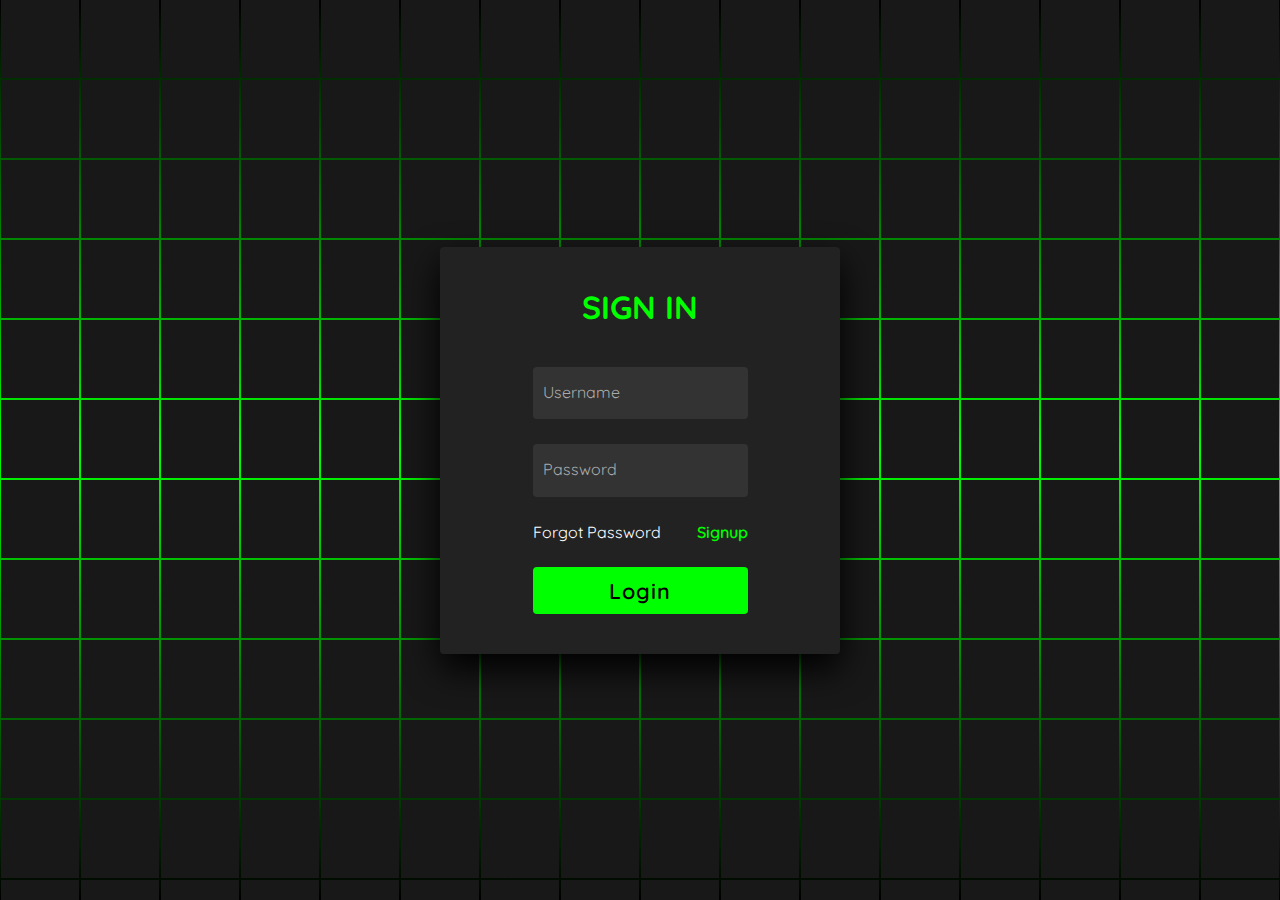
<file: html/login.html>
<!doctype html>

<html lang="en"> 
<head> 

  <meta charset="UTF-8"> 

  <title>Login page &amp; CSS Only</title> 

  <link rel="stylesheet" href="../assets/login-style.css"> 

</head> 

<body> <!-- partial:index.partial.html --> 

  <section> <span></span> <span></span> <span></span> <span></span> <span></span> <span></span> <span></span> <span></span> <span></span> <span></span> <span></span> <span></span> <span></span> <span></span> <span></span> <span></span> <span></span> <span></span> <span></span> <span></span> <span></span> <span></span> <span></span> <span></span> <span></span> <span></span> <span></span> <span></span> <span></span> <span></span> <span></span> <span></span> <span></span> <span></span> <span></span> <span></span> <span></span> <span></span> <span></span> <span></span> <span></span> <span></span> <span></span> <span></span> <span></span> <span></span> <span></span> <span></span> <span></span> <span></span> <span></span> <span></span> <span></span> <span></span> <span></span> <span></span> <span></span> <span></span> <span></span> <span></span> <span></span> <span></span> <span></span> <span></span> <span></span> <span></span> <span></span> <span></span> <span></span> <span></span> <span></span> <span></span> <span></span> <span></span> <span></span> <span></span> <span></span> <span></span> <span></span> <span></span> <span></span> <span></span> <span></span> <span></span> <span></span> <span></span> <span></span> <span></span> <span></span> <span></span> <span></span> <span></span> <span></span> <span></span> <span></span> <span></span> <span></span> <span></span> <span></span> <span></span> <span></span> <span></span> <span></span> <span></span> <span></span> <span></span> <span></span> <span></span> <span></span> <span></span> <span></span> <span></span> <span></span> <span></span> <span></span> <span></span> <span></span> <span></span> <span></span> <span></span> <span></span> <span></span> <span></span> <span></span> <span></span> <span></span> <span></span> <span></span> <span></span> <span></span> <span></span> <span></span> <span></span> <span></span> <span></span> <span></span> <span></span> <span></span> <span></span> <span></span> <span></span> <span></span> <span></span> <span></span> <span></span> <span></span> <span></span> <span></span> <span></span> <span></span> <span></span> <span></span> <span></span> <span></span> <span></span> <span></span> <span></span> <span></span> <span></span> <span></span> <span></span> <span></span> <span></span> <span></span> <span></span> <span></span> <span></span> <span></span> <span></span> <span></span> <span></span> <span></span> <span></span> <span></span> <span></span> <span></span> <span></span> <span></span> <span></span> <span></span> <span></span> <span></span> <span></span> <span></span> <span></span> <span></span> <span></span> <span></span> <span></span> <span></span> <span></span> <span></span> <span></span> <span></span> <span></span> <span></span> <span></span> <span></span> <span></span> <span></span> <span></span> <span></span> <span></span> <span></span> <span></span> <span></span> <span></span> <span></span> <span></span> <span></span> <span></span> <span></span> <span></span> <span></span> <span></span> <span></span> <span></span> <span></span> <span></span> <span></span> <span></span> <span></span> <span></span> <span></span> <span></span> <span></span> <span></span> <span></span> <span></span> <span></span> <span></span> <span></span> <span></span> <span></span> <span></span> <span></span> <span></span> <span></span> <span></span> <span></span> <span></span> <span></span> <span></span> <span></span> <span></span> <span></span> <span></span> <span></span> <span></span> <span></span> <span></span> <span></span> <span></span> <span></span> <span></span> <span></span> <span></span> <span></span> <span></span> <span></span> 
    <div class="signin"> 

        <div class="content"> 
            <h2>Sign In</h2> 
            <form action="/" method="POST"> 
                <div class="form"> 
                    <div class="inputBox"> 
                        <input type="text" name="username" required> <i>Username</i> 
                    </div> 
                    <div class="inputBox"> 
                        <input type="password" name="password" required> <i>Password</i> 
                    </div> 
                    <div class="links"> 
                        <a href="#">Forgot Password</a> 
                        <a href="#">Signup</a> 
                    </div> 
                    <div class="inputBox"> 
                        <input type="submit" value="Login"> 
                    </div> 
                </div> 
            </form>
        </div> 
    </div>

  </section> <!-- partial --> 

</body>

</html>
</file>
<file: assets/login-style.css>
@import url('https://fonts.googleapis.com/css2?family=Quicksand:wght@300;400;500;600;700&display=swap');
*
{
  margin: 0;
  padding: 0;
  box-sizing: border-box;
  font-family: 'Quicksand', sans-serif;
}
body 
{
  display: flex;
  justify-content: center;
  align-items: center;
  min-height: 100vh;
  background: #000;
}
section 
{
  position: absolute;
  width: 100vw;
  height: 100vh;
  display: flex;
  justify-content: center;
  align-items: center;
  gap: 2px;
  flex-wrap: wrap;
  overflow: hidden;
}
section::before 
{
  content: '';
  position: absolute;
  width: 100%;
  height: 100%;
  background: linear-gradient(#000,#0f0,#000);
  animation: animate 5s linear infinite;
}
@keyframes animate 
{
  0%
  {
    transform: translateY(-100%);
  }
  100%
  {
    transform: translateY(100%);
  }
}
section span 
{
  position: relative;
  display: block;
  width: calc(6.25vw - 2px);
  height: calc(6.25vw - 2px);
  background: #181818;
  z-index: 2;
  transition: 1.5s;
}
section span:hover 
{
  background: #0f0;
  transition: 0s;
}

section .signin
{
  position: absolute;
  width: 400px;
  background: #222;  
  z-index: 1000;
  display: flex;
  justify-content: center;
  align-items: center;
  padding: 40px;
  border-radius: 4px;
  box-shadow: 0 15px 35px rgba(0,0,0,9);
}
section .signin .content 
{
  position: relative;
  width: 100%;
  display: flex;
  justify-content: center;
  align-items: center;
  flex-direction: column;
  gap: 40px;
}
section .signin .content h2 
{
  font-size: 2em;
  color: #0f0;
  text-transform: uppercase;
}
section .signin .content .form 
{
  width: 100%;
  display: flex;
  flex-direction: column;
  gap: 25px;
}
section .signin .content .form .inputBox
{
  position: relative;
  width: 100%;
}
section .signin .content .form .inputBox input 
{
  position: relative;
  width: 100%;
  background: #333;
  border: none;
  outline: none;
  padding: 25px 10px 7.5px;
  border-radius: 4px;
  color: #fff;
  font-weight: 500;
  font-size: 1em;
}
section .signin .content .form .inputBox i 
{
  position: absolute;
  left: 0;
  padding: 15px 10px;
  font-style: normal;
  color: #aaa;
  transition: 0.5s;
  pointer-events: none;
}
.signin .content .form .inputBox input:focus ~ i,
.signin .content .form .inputBox input:valid ~ i
{
  transform: translateY(-7.5px);
  font-size: 0.8em;
  color: #fff;
}
.signin .content .form .links 
{
  position: relative;
  width: 100%;
  display: flex;
  justify-content: space-between;
}
.signin .content .form .links a 
{
  color: #fff;
  text-decoration: none;
}
.signin .content .form .links a:nth-child(2)
{
  color: #0f0;
  font-weight: 600;
}
.signin .content .form .inputBox input[type="submit"]
{
  padding: 10px;
  background: #0f0;
  color: #000;
  font-weight: 600;
  font-size: 1.35em;
  letter-spacing: 0.05em;
  cursor: pointer;
}
input[type="submit"]:active
{
  opacity: 0.6;
}
@media (max-width: 900px)
{
  section span 
  {
    width: calc(10vw - 2px);
    height: calc(10vw - 2px);
  }
}
@media (max-width: 600px)
{
  section span 
  {
    width: calc(20vw - 2px);
    height: calc(20vw - 2px);
  }
}
</file>
